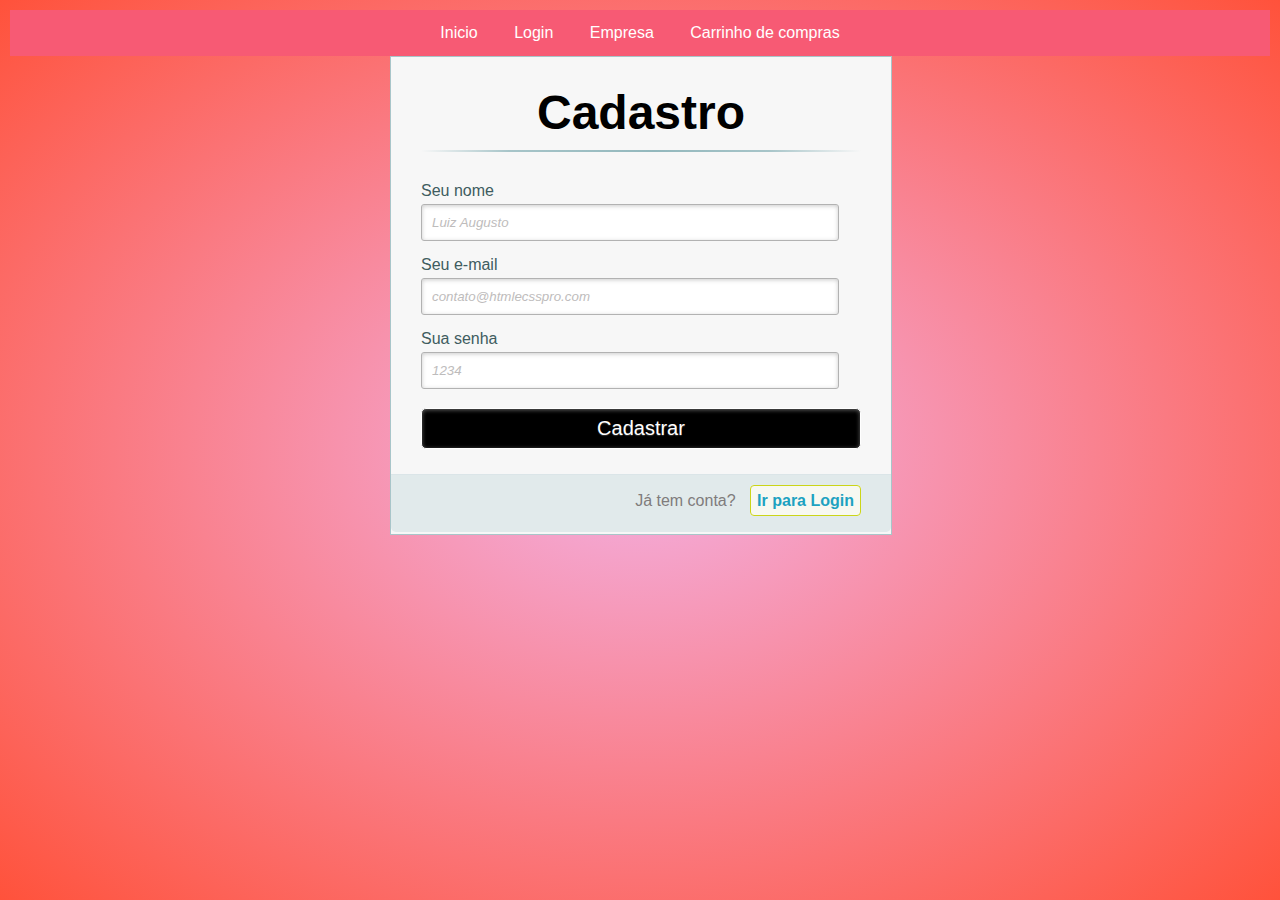
<file: TCA_GG/tca/src/Cadastro.html>
<link rel="stylesheet" href="cadastro.css">
<body>
  <nav>
    <ul id="MenuItens">
        <li><a href="Inicio.html" title="">Inicio</a></li>
        <li><a href="login.html" title="">Login</a></li>
        <li><a href="https://webglobal.com.br/#sobre-nos" title="">Empresa</a></li>
        <li><a href="carrinho.html" title="">Carrinho de compras</a></li>
    </ul>
  </nav>
</body>
<div class="container" >
    <a class="links" id="paracadastro"></a>
    <a class="links" id="paralogin"></a>
    
    <div class="content">      
      <!--FORMULÁRIO DE LOGIN-->
      <div id="login">
        <form method="post" action=""> 
          <h1>Login</h1> 
          <p> 
            <label for="email_login">Seu e-mail</label>
            <input id="email_login" name="email_login" required="required" type="text" placeholder="contato@htmlecsspro.com"/>
          </p>
          
          <p> 
            <label for="senha_login">Sua senha</label>
            <input id="senha_login" name="senha_login" required="required" type="password" placeholder="1234" /> 
          </p>
          
          <p> 
            <input type="checkbox" name="manterlogado" id="manterlogado" value="" /> 
            <label for="manterlogado">Manter-me logado</label>
          </p>
          
          <p> 
            <input type="submit" value="Logar" /> 
          </p>
          
          <p class="link">
            Ainda não tem conta?
            <a href="#paracadastro">Cadastre-se</a>
          </p>
        </form>
      </div>

      <!--FORMULÁRIO DE CADASTRO-->
      <div id="cadastro">
        <form method="post" action=""> 
          <h1>Cadastro</h1> 
          
          <p> 
            <label for="nome_cad">Seu nome</label>
            <input id="nome_cad" name="nome_cad" required="required" type="text" placeholder="Luiz Augusto" />
          </p>
          
          <p> 
            <label for="email_cad">Seu e-mail</label>
            <input id="email_cad" name="email_cad" required="required" type="email" placeholder="contato@htmlecsspro.com"/> 
          </p>
          
          <p> 
            <label for="senha_cad">Sua senha</label>
            <input id="senha_cad" name="senha_cad" required="required" type="password" placeholder="1234"/>
          </p>
          
          <p> 
            <input type="submit" value="Cadastrar"/> 
          </p>
          
          <p class="link">  
            Já tem conta?
            <a href="login.html"> Ir para Login </a>
          </p>
          <script src="cadastro.js"></script>
        </form>
      </div>
    </div>
  </div>
</file>
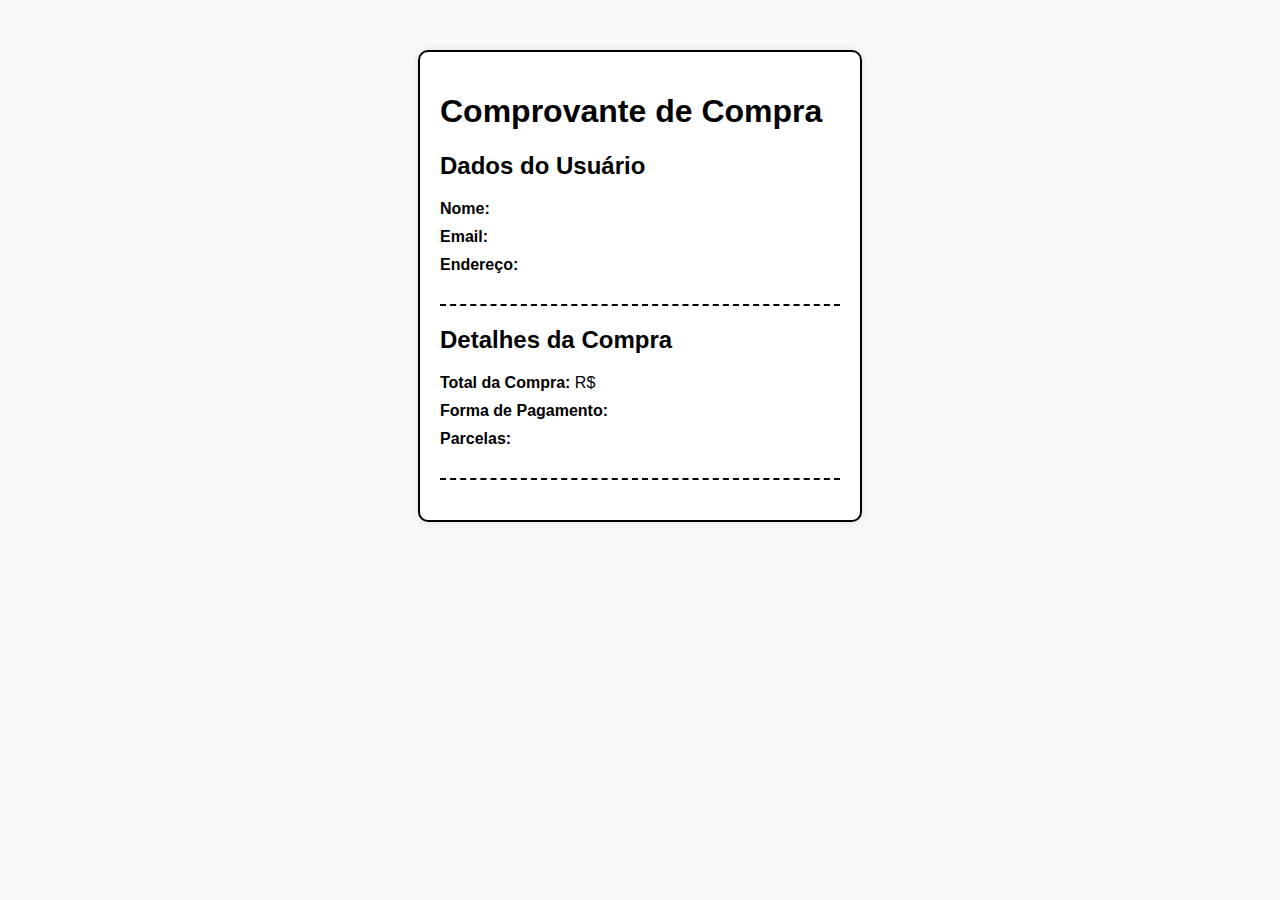
<file: TCA_GG/tca/src/comprovante.html>
<!DOCTYPE html>
<html lang="pt_br">
<head>
    <meta charset="UTF-8">
    <meta name="viewport" content="width=device-width, initial-scale=1.0">
    <title>Comprovante de Compra</title>
    <link rel="stylesheet" href="comprovante.css">
</head>
<body>
    <div class="container">
        <h1>Comprovante de Compra</h1>
        <div class="info-usuario">
            <h2>Dados do Usuário</h2>
            <p><strong>Nome:</strong> <span id="nomeUsuario"></span></p>
            <p><strong>Email:</strong> <span id="emailUsuario"></span></p>
            <p><strong>Endereço:</strong> <span id="enderecoUsuario"></span></p>
        </div>
        <div class="info-compra">
            <h2>Detalhes da Compra</h2>
            <p><strong>Total da Compra:</strong> R$ <span id="totalCompra"></span></p>
            <p><strong>Forma de Pagamento:</strong> <span id="formaPagamento"></span></p>
            <p><strong>Parcelas:</strong> <span id="parcelas"></span></p>
        </div>
    </div>

<script src="comprovante.js"></script>
</body>
</html>
</file>
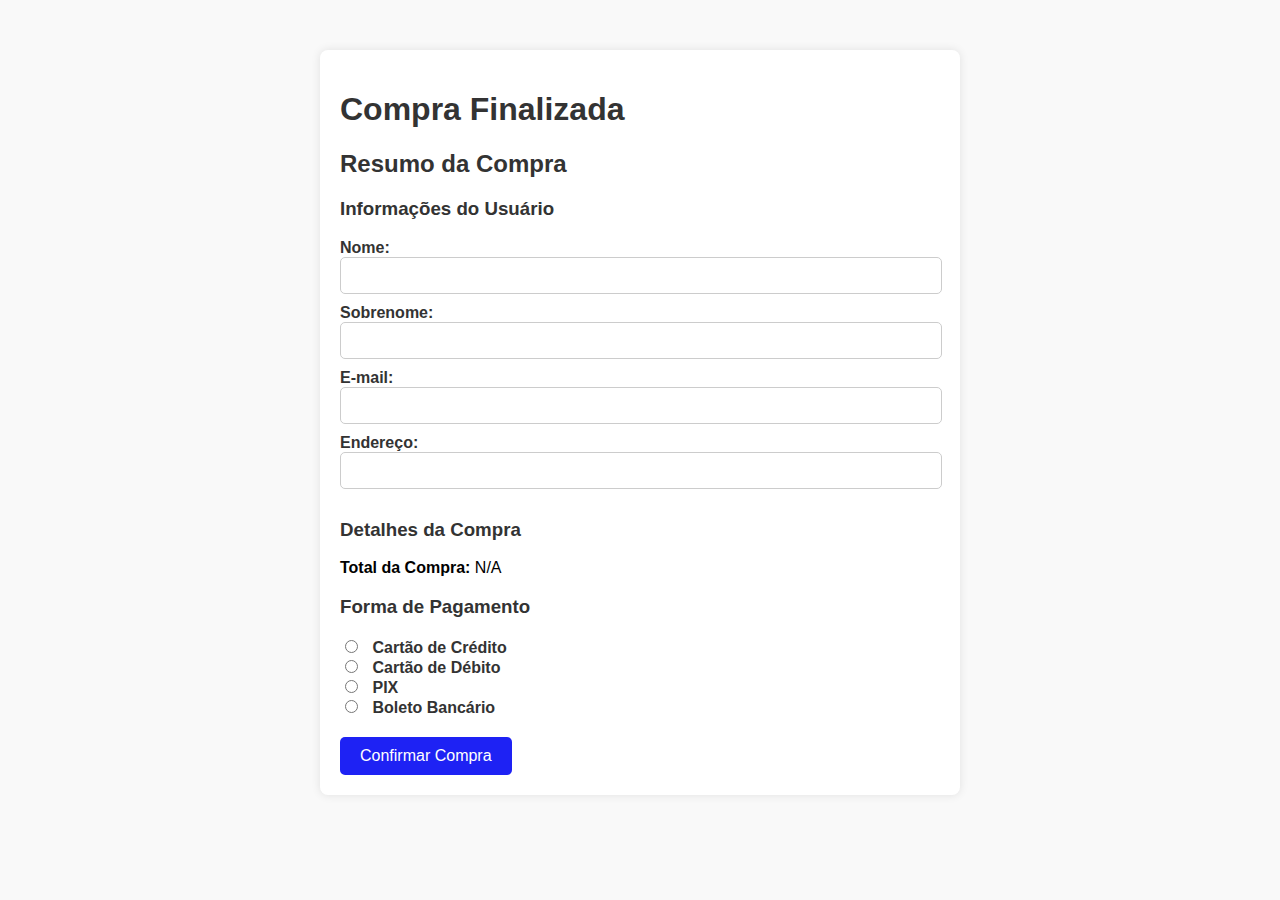
<file: TCA_GG/tca/src/FinalizarCompra.html>
<!DOCTYPE html>
<html lang="pt_br">
<head>
    <meta charset="UTF-8">
    <meta name="viewport" content="width=device-width, initial-scale=1.0">
    <title>Finalização de Compra</title>
    <link rel="stylesheet" href="FinalizarCompra.css">
</head>
<body>
    <div class="container">
        <h1>Compra Finalizada</h1>
        <div class="resumo-compra">
            <h2>Resumo da Compra</h2>
            <div class="info-usuario">
                <h3>Informações do Usuário</h3>
                <label for="nome">Nome:</label><br>
                <input type="text" id="nome"><br>
                <label for="sobrenome">Sobrenome:</label><br>
                <input type="text" id="sobrenome"><br>
                <label for="email">E-mail:</label><br>
                <input type="email" id="email"><br>
                <label for="endereco">Endereço:</label><br>
                <input type="text" id="endereco"><br>
            </div>
            <div class="info-compra">
                <h3>Detalhes da Compra</h3>
                <p><strong>Total da Compra:</strong> <span id="total"></span></p>
                <div id="forma-pagamento">
                    <h3>Forma de Pagamento</h3>
                    <input type="radio" name="pagamento" id="credito" value="credito">
                    <label for="credito">Cartão de Crédito</label><br>
                    <input type="radio" name="pagamento" id="debito" value="debito">
                    <label for="debito">Cartão de Débito</label><br>
                    <input type="radio" name="pagamento" id="pix" value="pix">
                    <label for="pix">PIX</label><br>
                    <input type="radio" name="pagamento" id="boleto" value="boleto">
                    <label for="boleto">Boleto Bancário</label><br>
                </div>
               <!-- No finalizarCompra.html -->
                <div id="parcelas" style="display: none;">
                    <h3>Número de Parcelas</h3>
                    <select id="numParcelas">
                        <option value="1">1x Sem Juros</option>
                        <option value="2">2x Sem Juros</option>
                        <option value="3">3x Sem Juros</option>
                        <option value="4">4x Sem Juros</option>
                        <option value="5">5x Sem Juros</option>
                        <option value="6">6x Sem Juros</option>
                        <option value="7">7x Sem Juros</option>
                        <option value="8">8x Sem Juros</option>
                        <option value="9">9x Sem Juros</option>
                        <option value="10">10x Sem Juros</option>
                        <option value="11">11x Sem Juros</option>
                        <option value="12">12x Sem Juros</option>
                        <!-- Outras opções de parcelamento -->
                    </select>
                </div>

            </div>
        </div>
        <button onclick="confirmarCompra()">Confirmar Compra</button>
        
    </div>

   <script src="FinalizarCompra.js"></script>
 
</body>
</html>
</file>
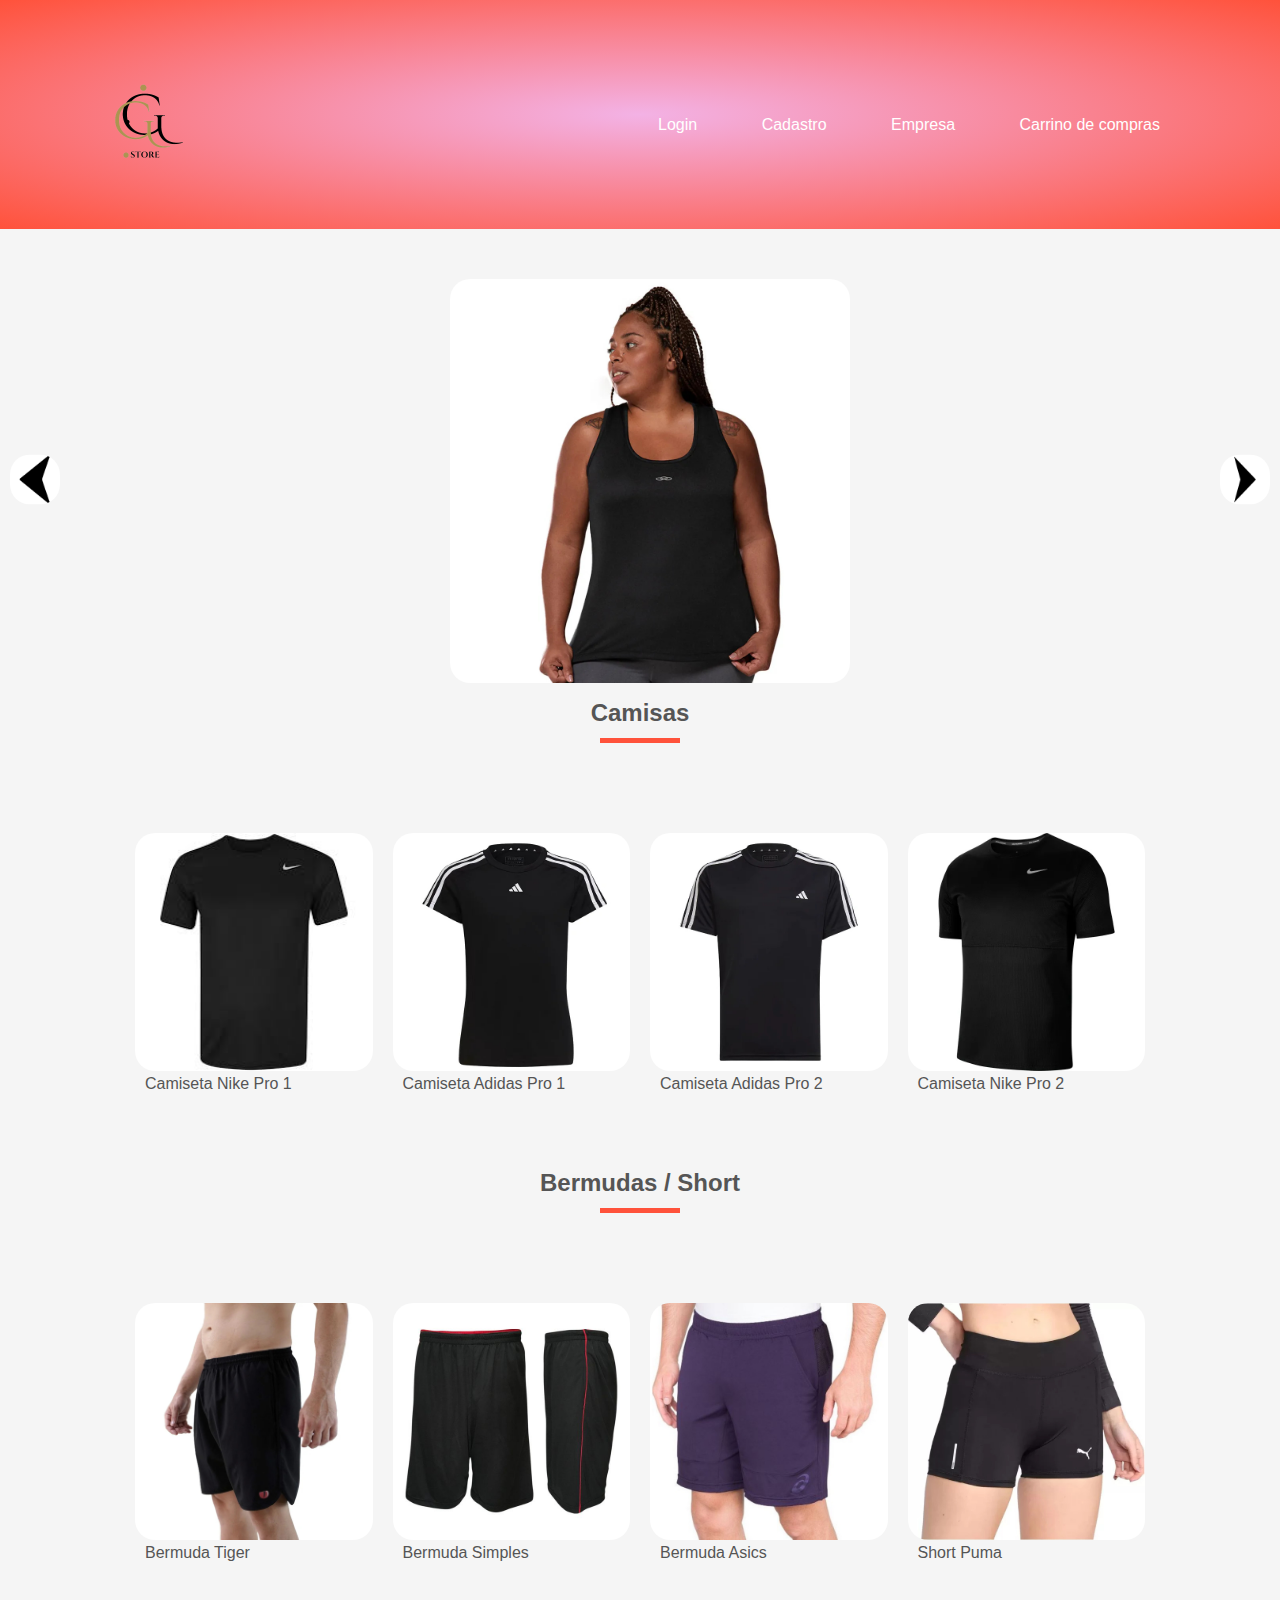
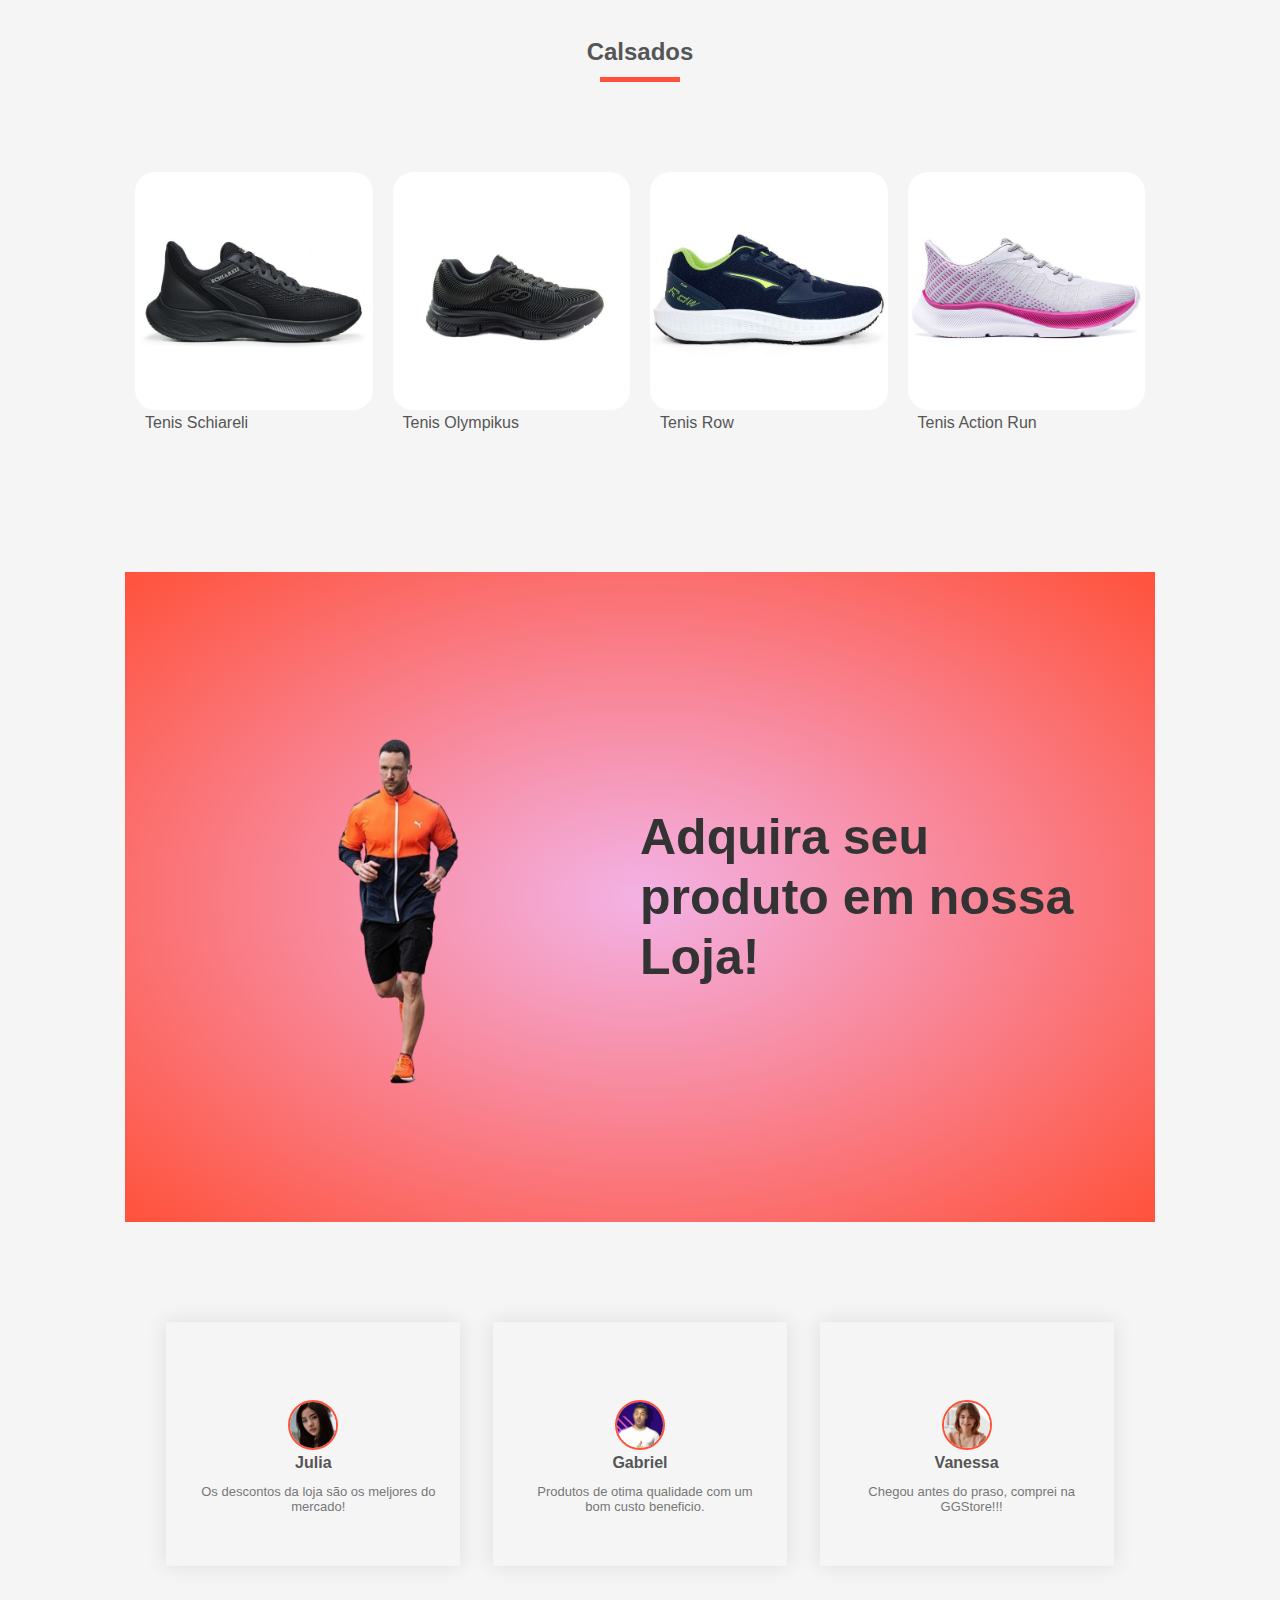
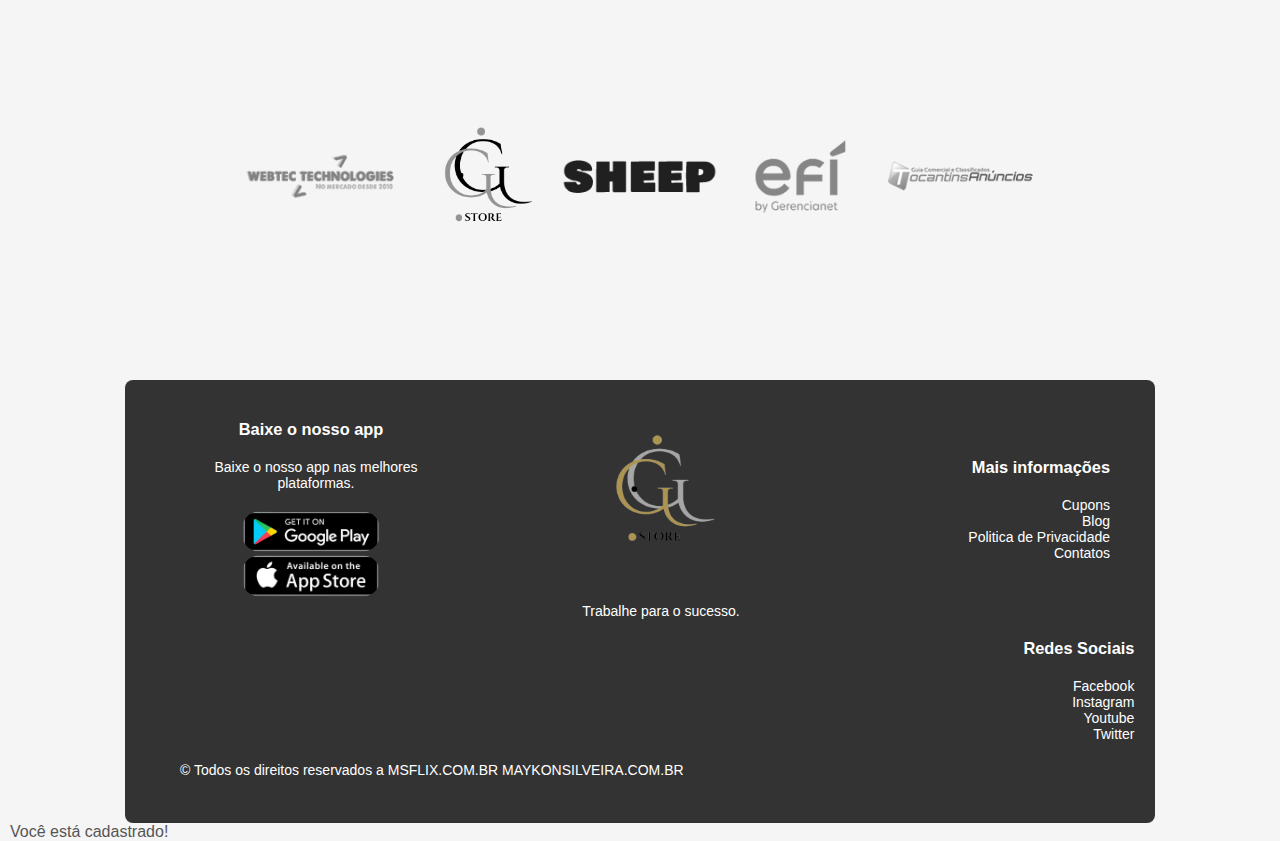
<file: TCA_GG/tca/src/inicio.html>
<!DOCTYPE html>
<html lang="pt_br">
<head>
    <meta charset="UTF-8">
    <meta name="viewport" content="width=device-width, initial-scale=1.0">
    <title>GGSTORE</title>
    <link rel="stylesheet" href="https://cdn.jsdelivr.net/npm/bootstrap-icons@1.11.3/font/bootstrap-icons.min.css">
    <link rel="stylesheet" href="carrossel.css">
    <link rel="stylesheet" href="inicio.css">
    <link rel="stylesheet" href="carrinho.css"> <!-- Assumindo que o arquivo de estilo do carrinho seja carrinho.css -->
</head>
<body>
    <!--Inicio cod-->

    <div class="banner">
        <!--Inicio cont-->

        <div class="container">

            <!--Inicio nav-->

            <div class="navbar">

                <div class="logo">
                    <img src="img/logo.png" alt="LOJAVIRTUAL"width="125px">
                </div>

                    <!--Inicio men nav-->
                    
                    <nav>
                        <ul id="MenuItens">
                          

                            <li><a href="login.html" title="">Login</a></li>

                            <li><a href="cadastro.html" title="">Cadastro</a></li>
                           
                            <li><a href="https://webglobal.com.br/#sobre-nos" title="">Empresa</a></li>

                            <li><a href="carrinho.html" title="">Carrino de compras</a></li>
                         
                           
                        </ul>                        
                    </nav>
                    <div class="carinho-compras">
                        

                        </a>
                    </div>                    
                    <img src="img/menu.png" alt="" class="menu-celular" onclick="menucelular()">

            </div>

            <!--fim nav-->
            
          

        </div>

        <!--fim cont-->

    </div>

    <!--fim cod-->
    <div class="carousel">
        <div class="carousel-content">
            
          <div class="carousel-item"><img class="categoria1" src="img/categoria-1.jpg" alt="produto-1"></div>
          <div class="carousel-item"><img class="categoria2" src="img/categoria-2.jpg" alt="produto-2"></div>
          <div class="carousel-item"><img class="categoria3" src="img/categoria-3.jpg" alt="produto-3"></div>
          
          <!-- Add more items as needed -->
        </div class="carousel-button">
        
        <div>
        <button class="carousel-button" onclick="moveCarousel(-1)"><img class="botaoesquerdo" src="img/setaesquerda.jpg" alt=""></ion-icon></button>
        <button class="carousel-button next" onclick="moveCarousel(1)"><img class="botaoesquerdo" src="img/setadireita.jpg" alt=""></button>
        </div>
      </div>
      
      <script src="carrossel.js">
       
      </script>

            <!--inicio prod-dest-->
            <div class="corpo-categorias">

                <h2 class="titulo">Camisas
                </h2>
                <!--inicio linha-prod-->

                <div class="linha">

                   

                    <!--inicio item-prod-->
                    <div class="col-4">
                        <img src="img/produto-1.jpg" alt="">
                        <h4>Camiseta Nike Pro 1</h4>
                        <div class="classificacao">
                            <ion-icon name="star"></ion-icon>
                            <ion-icon name="star"></ion-icon>
                            <ion-icon name="star"></ion-icon>
                            <ion-icon name="star"></ion-icon>
                            <ion-icon name="star"></ion-icon>
                            
                        </div>
                    </div>
                     <!--fim item-prod-->
                      
                     <!--inicio item-prod-->
                    <div class="col-4">
                        <img src="img/produto-2.jpg" alt="">
                        <h4>Camiseta Adidas Pro 1</h4>
                        <div class="classificacao">
                            <ion-icon name="star"></ion-icon>
                            <ion-icon name="star"></ion-icon>
                            <ion-icon name="star"></ion-icon>
                            <ion-icon name="star"></ion-icon>
                            <ion-icon name="star"></ion-icon>
                            
                        </div>

                    
                    </div>
                     <!--fim item-prod--> 
                     
                     <!--inicio item-prod-->
                    <div class="col-4">
                        <img src="img/produto-3.jpg" alt="">
                        <h4>Camiseta Adidas Pro 2</h4>
                        <div class="classificacao">
                            <ion-icon name="star"></ion-icon>
                            <ion-icon name="star"></ion-icon>
                            <ion-icon name="star"></ion-icon>
                            <ion-icon name="star"></ion-icon>
                            <ion-icon name="star"></ion-icon>
                            
                        </div>

                      
                    </div>
                     <!--fim item-prod--> 
                     
                     <!--inicio item-prod-->
                    <div class="col-4">
                        <img src="img/produto-4.jpg" alt="">
                        <h4>Camiseta Nike Pro 2</h4>
                        <div class="classificacao">
                            <ion-icon name="star"></ion-icon>
                            <ion-icon name="star"></ion-icon>
                            <ion-icon name="star"></ion-icon>
                            <ion-icon name="star"></ion-icon>
                            <ion-icon name="star"></ion-icon>
                            
                        </div>

                       
                    </div>
                     <!--fim item-prod-->


                </div>
            <!--fim linha-prod-->
            <h2 class="titulo">Bermudas / Short</h2>   <!--inicio linha-prod-->

            <div class="linha">

                <!--inicio item-prod-->
                <div class="col-4">
                    <img src="img/produto-5.jpg" alt="">
                    <h4>Bermuda Tiger</h4>
                    <div class="classificacao">
                        <ion-icon name="star"></ion-icon>
                        <ion-icon name="star"></ion-icon>
                        <ion-icon name="star"></ion-icon>
                        <ion-icon name="star"></ion-icon>
                        <ion-icon name="star"></ion-icon>
                        
                    </div>

                   
                </div>
                 <!--fim item-prod-->
                <!--inicio item-prod-->
                <div class="col-4">
                    <img src="img/produto-6.jpg" alt="">
                    <h4>Bermuda Simples</h4>
                    <div class="classificacao">
                        <ion-icon name="star"></ion-icon>
                        <ion-icon name="star"></ion-icon>
                        <ion-icon name="star"></ion-icon>
                        <ion-icon name="star"></ion-icon>
                        <ion-icon name="star"></ion-icon>
                        
                    </div>

                    
                </div>
                 <!--fim item-prod-->
                 
                 <!--inicio item-prod-->
                <div class="col-4">
                    <img src="img/produto-7.jpg" alt="">
                    <h4>Bermuda Asics</h4>
                    <div class="classificacao">
                        <ion-icon name="star"></ion-icon>
                        <ion-icon name="star"></ion-icon>
                        <ion-icon name="star"></ion-icon>
                        <ion-icon name="star"></ion-icon>
                        <ion-icon name="star"></ion-icon>
                        
                    </div>

                    
                </div>
                 <!--fim item-prod--> 
                 
                 <!--inicio item-prod-->
                <div class="col-4">
                    <img src="img/produto-8.jpg" alt="">
                    <h4>Short Puma</h4>
                    <div class="classificacao">
                        <ion-icon name="star"></ion-icon>
                        <ion-icon name="star"></ion-icon>
                        <ion-icon name="star"></ion-icon>
                        <ion-icon name="star"></ion-icon>
                        <ion-icon name="star"></ion-icon>
                        
                    </div>

                </div>
                
                 <!--fim item-prod--> 
                 <h2 class="titulo">Calsados</h2>  

                 <div class="linha">
                  
                 <!--inicio item-prod-->
                <div class="col-4">
                    <img src="img/produto-9.jpg" alt="">
                    <h4>Tenis Schiareli</h4>
                    <div class="classificacao">
                        <ion-icon name="star"></ion-icon>
                        <ion-icon name="star"></ion-icon>
                        <ion-icon name="star"></ion-icon>
                        <ion-icon name="star"></ion-icon>
                        <ion-icon name="star"></ion-icon>
                        
                    </div>

                </div>
                 <!--fim item-prod-->
                  
                 <!--inicio item-prod-->
                <div class="col-4">
                    <img src="img/produto-10.jpg" alt="">
                    <h4>Tenis Olympikus</h4>
                    <div class="classificacao">
                        <ion-icon name="star"></ion-icon>
                        <ion-icon name="star"></ion-icon>
                        <ion-icon name="star"></ion-icon>
                        <ion-icon name="star"></ion-icon>
                        <ion-icon name="star"></ion-icon>
                        
                    </div>

                   
                </div>
                 <!--fim item-prod-->
                  
                 <!--inicio item-prod-->
                <div class="col-4">
                    <img src="img/produto-11.jpg" alt="">
                    <h4>Tenis Row</h4>
                    <div class="classificacao">
                        <ion-icon name="star"></ion-icon>
                        <ion-icon name="star"></ion-icon>
                        <ion-icon name="star"></ion-icon>
                        <ion-icon name="star"></ion-icon>
                        <ion-icon name="star"></ion-icon>
                        
                    </div>

                   
                </div>
                 <!--fim item-prod-->
                  
                 <!--inicio item-prod-->
                <div class="col-4">
                    <img src="img/produto-12.jpg" alt="">
                    <h4>Tenis Action Run</h4>
                    <div class="classificacao">
                        <ion-icon name="star"></ion-icon>
                        <ion-icon name="star"></ion-icon>
                        <ion-icon name="star"></ion-icon>
                        <ion-icon name="star"></ion-icon>
                        <ion-icon name="star"></ion-icon>
                        
                    </div>

                    
                </div>
                 <!--fim item-prod-->


            </div>
        <!--fim linha-prod-->

            </div>
            
            <!--fim prod-dest-->

                <!--inicio oferts-->
                    <div class="ofertas">
                        <div class="corpo-categorias">
                            <div class="linha">
                                <div class="col-2">
                                    <img src="img/banner-2.png" alt="" class="ofertas-img">
                                    </div>
                                        <div class="col-2">
                                    
                                            <h1>Adquira seu produto em nossa Loja!</h1>
                                            
                                            
                                    </div>
                            </div>
                        </div>
                    </div> 
                    <!--fim oferts-->
                        <!--inicio dep-->
                        <div class="depoimentos">
                            <div class="corpo-categorias">
                                <div class="linha">
                                    <!--inicio iten dep-->
                                        <div class="col-3">
                                            <ion-icon name="ribbon" class="depoimento-icone"></ion-icon>
                                            
                                            <div class="classificacao">
                                                <ion-icon name="star"></ion-icon>
                                                <ion-icon name="star"></ion-icon>
                                                <ion-icon name="star"></ion-icon>
                                                <ion-icon name="star"></ion-icon>
                                                <ion-icon name="star"></ion-icon><br>
                                            <img src="img/cliente-1.png" alt="">
                                            <h3>Julia</h3>
                                            <p>Os descontos da loja são os meljores do mercado!</p>
                                        </div>

                                    <!--inicio iten dep-->
                                    
                                </div>
                                 <!--inicio iten dep-->
                                 <div class="col-3">
                                    <ion-icon name="ribbon" class="depoimento-icone"></ion-icon>
                                    
                                    <div class="classificacao">
                                        <ion-icon name="star"></ion-icon>
                                        <ion-icon name="star"></ion-icon>
                                        <ion-icon name="star"></ion-icon>
                                        <ion-icon name="star"></ion-icon>
                                        <ion-icon name="star"></ion-icon><br>
                                    <img src="img/cliente-2.png" alt="">
                                    <h3>Gabriel</h3>
                                    <p>Produtos de otima qualidade com um bom custo beneficio.</p>
                                </div>

                            <!--inicio iten dep-->
                            </div>
                             <!--inicio iten dep-->
                             <div class="col-3">
                                <ion-icon name="ribbon" class="depoimento-icone"></ion-icon>
                               
                                <div class="classificacao">
                                    <ion-icon name="star"></ion-icon>
                                    <ion-icon name="star"></ion-icon>
                                    <ion-icon name="star"></ion-icon>
                                    <ion-icon name="star"></ion-icon>
                                    <ion-icon name="star"></ion-icon>
                                    <br>
                                    <img src="img/cliente-3.png" alt="">
                                    <h3>Vanessa</h3>
                                     <p>Chegou antes do praso, comprei na GGStore!!!</p>
                                </div>

                                <!--inicio iten dep-->
                                </div>

                                <!--fim dep-->
                            </div>
                        </div>
                    </div>
                    <!--inicio marcas-->
                    <div class="marcas">
                        <div class="corpo-categorias">
                            <div class="linha">
                                <div class="col-5">
                                    <img src="img/marca-1.png" alt="">
                                </div>
                                <div class="col-5">
                                    <img src="img/logo.png" alt="">
                                </div>
                                <div class="col-5">
                                    <img src="img/marca-3.png" alt="">
                                </div>
                                <div class="col-5">
                                    <img src="img/marca-4.png" alt="">
                                </div>
                                <div class="col-5">
                                    <img src="img/marca-5.png" alt="">
                                </div>
                            </div>
                        </div>
                    </div>
                    <!--fim marcas-->
                    <!--inicio rodape-->
                    <footer class="rodape">
                        <div class="container-rodape">
                            <div class="linha">
                                <div class="rodape-col-1">
                                    <h3>Baixe o nosso app</h3>
                                    <p>Baixe o nosso app nas melhores plataformas.</p>
                                    <div class="app-logo">
                                        <img src="img/google.png" alt="">
                                        <img src="img/apple.png" alt="">
                                    </div>
                                </div>
                                <div class="rodape-col-2">
                                    <img src="img/logo-2.png" alt="">
                                    <p>Trabalhe para o sucesso.</p>
                                </div>
                                <div class="rodape-col-3">
                                    <h3>Mais informações</h3>
                                    <ul>
                                        <li>Cupons</li>
                                        <li>Blog</li>
                                        <li>Politica de Privacidade</li>
                                        <li>Contatos</li>
                                    </ul>
                                </div>
                                <div class="rodape-col-4">
                                    <h3>Redes Sociais</h3>
                                    <ul>
                                        <li>Facebook</li>
                                        <li>Instagram</li>
                                        <li>Youtube</li>
                                        <li>Twitter</li>
                                    </ul>
                                </div>
                            </div>
                            <hr>
                            <p class="direitos">
                                &#169; Todos os direitos reservados a MSFLIX.COM.BR MAYKONSILVEIRA.COM.BR
                            </p>
                        </div>
                    </footer>
                    <!--fim rodape-->
                    
                </div>
            </div>
        </div>
    </div>

    <!-- Add a section to show that the user is logged in -->
    <div class="user-status">
        <p>Você está cadastrado!</p>
    </div>

</body>
</html>

<script src="inicio.js"></script>
</file>
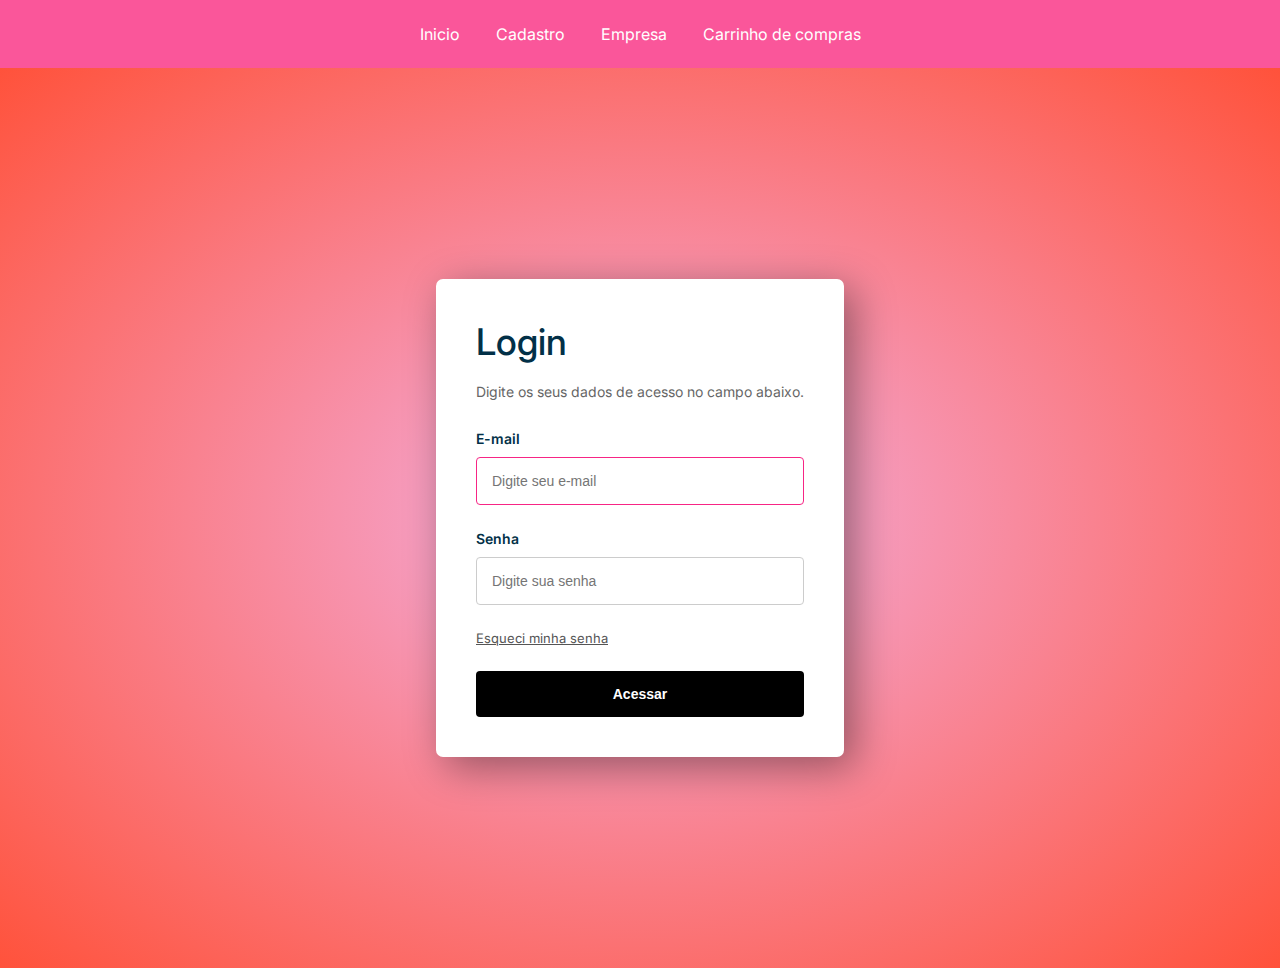
<file: TCA_GG/tca/src/login.html>
<!DOCTYPE html>
<html lang="pt-BR">
<head>
    <meta charset="UTF-8">
    <meta http-equiv="X-UA-Compatible" content="IE=edge">
    <meta name="viewport" content="width=device-width, initial-scale=1.0">
    <title>Login</title>
    <link rel="stylesheet" href="login.css">
</head>
<body>
    <nav>
        <ul id="MenuItens">
            <li><a href="Inicio.html" title="">Inicio</a></li>
        
            <li><a href="cadastro.html" title="">Cadastro</a></li>
            <li><a href="https://webglobal.com.br/#sobre-nos" title="">Empresa</a></li>
            <li><a href="carrinho.html" title="">Carrinho de compras</a></li>
        </ul>
    </nav>
    <div class="page">
        <form method="POST" class="formLogin">
            <h1>Login</h1>
            <p>Digite os seus dados de acesso no campo abaixo.</p>
            <label for="email">E-mail</label>
            <input type="email" placeholder="Digite seu e-mail" autofocus="true" />
            <label for="password">Senha</label>
            <input type="password" placeholder="Digite sua senha" />
            <a href="recupererSenha.html">Esqueci minha senha</a>
            <input type="submit" value="Acessar" class="btn" />
        </form>
    </div>
    <script src="login.js"></script>
</body>
</html>
</file>
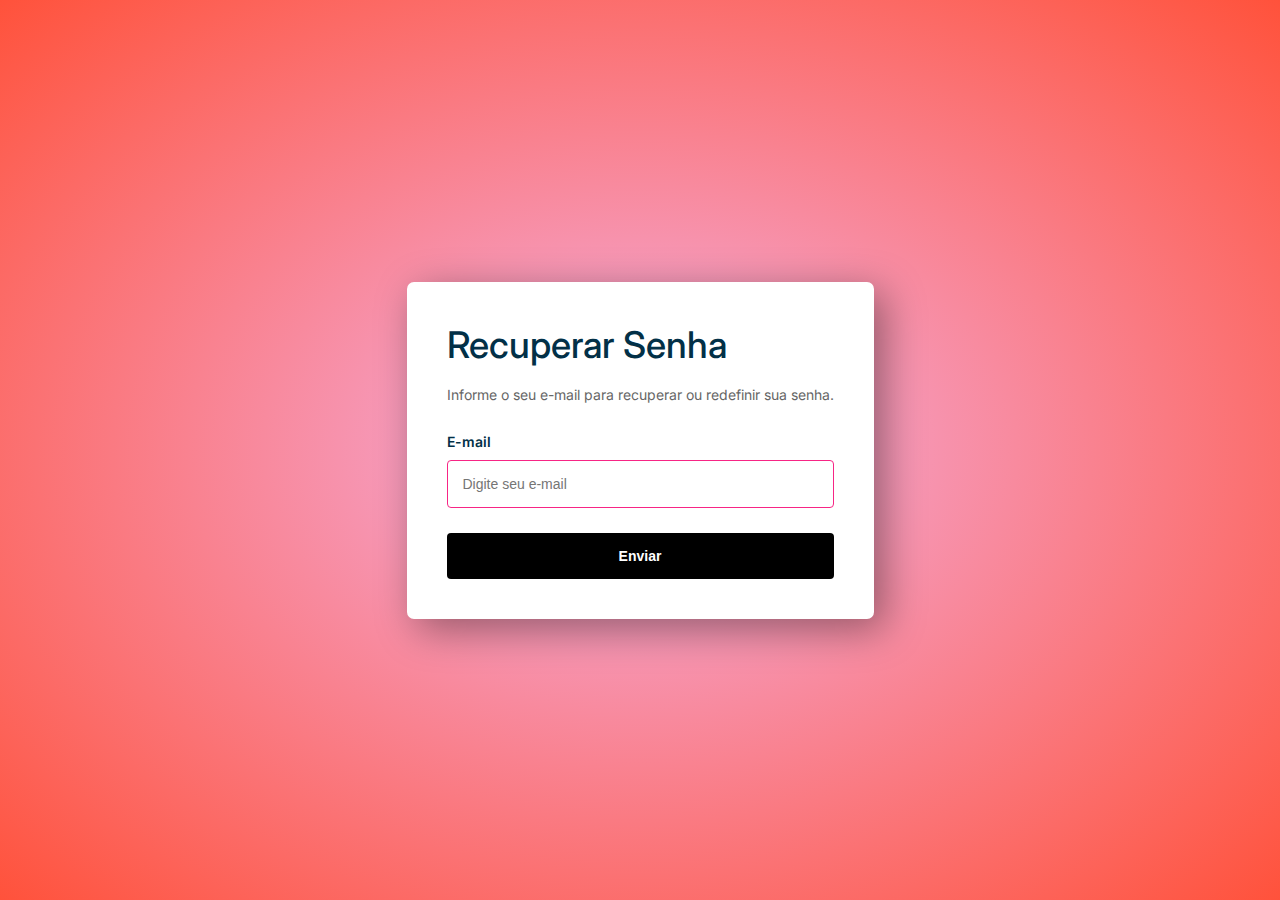
<file: TCA_GG/tca/src/recupererSenha.html>
<!DOCTYPE html>
<html lang="pt-BR">
<head>
    <meta charset="UTF-8">
    <meta http-equiv="X-UA-Compatible" content="IE=edge">
    <meta name="viewport" content="width=device-width, initial-scale=1.0">
    <title>Recuperar Senha</title>
    <link rel="stylesheet" href="recuperarSenha.css">
    <link rel="stylesheet" href="recuperarSenha.css">
    <!-- Adicione o script do EmailJS -->
    <script src="https://cdn.emailjs.com/dist/email.min.js"></script>
    <script>
        // Inicialize o EmailJS com sua chave de serviço
        emailjs.init("YOUR_USER_ID");
    </script>
</head>
<body>
    <div class="page">
        <form method="POST" class="formRecuperarSenha">
            <h1>Recuperar Senha</h1>
            <p>Informe o seu e-mail para recuperar ou redefinir sua senha.</p>
            <label for="email">E-mail</label>
            <input type="email" id="email" placeholder="Digite seu e-mail" autofocus="true" required />
            <input type="submit" value="Enviar" class="btn" />
        </form>
    </div>
    <script src="recuperarSenha.js"></script>
</body>
</html>
</file>
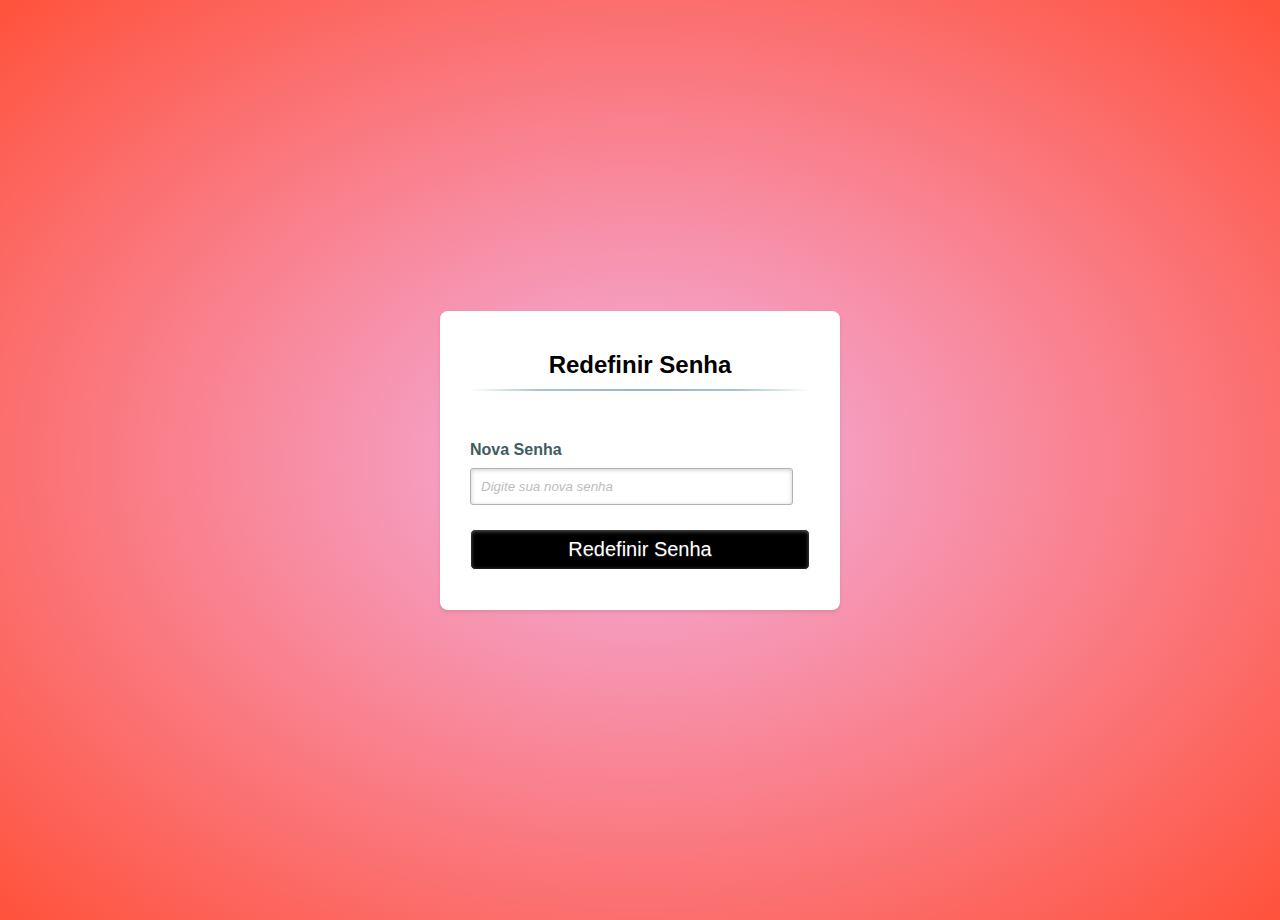
<file: TCA_GG/tca/src/redefinirSenha.html>
<!DOCTYPE html>
<html lang="pt-BR">
<head>
    <meta charset="UTF-8">
    <meta name="viewport" content="width=device-width, initial-scale=1.0">
    <title style="font-size: 24px;">Redefinir Senha</title>
    <link rel="stylesheet" href="redefinirSenha.css">
    <style>
        /* CSS reset */
        *, *:before, *:after { 
            margin:0;
            padding:0;
            font-family: Arial,sans-serif;
        }
        
        :root {
            --cor-padrao: #ff523b;
            --cor-padrao-hover: #f3b2e5;
            --cor-fonte: #fff;
            --cor-fonte-p: #555;
            --cor-btn: #563434;
            --cor-btn-hover: #15ff00;
            --cor-btn-fonte: #000;
            --cor-fonte-corpo: #555;
            --cor-fonte-corpo-leve: #777;
        }
        
        body {
            margin: 10px;
            background: radial-gradient(var(--cor-padrao-hover), var(--cor-padrao));
        }
        
        a {
            text-decoration: none;
        }
        
        /* esconde as ancoras da tela */
        a.links {
            display: none;
        }
        
        /* content que contem os formulários */
        .content {
            width: 500px;
            margin: 0px auto;
            position: relative; 
        }
        
        /* formatando o cabeçalho dos formulários */
        h1 {
            font-size: 24px;
            color: #000000;
            padding: 10px 0;
            font-family: Arial,sans-serif;
            font-weight: bold;
            text-align: center;
            padding-bottom: 30px;
        }
        
        h1:after {
            content: ' ';
            display: block;
            width: 100%;
            height: 2px;
            margin-top: 10px;
            background: -webkit-linear-gradient(left, rgba(147,184,189,0) 0%,rgba(147,184,189,0.8) 20%,rgba(147,184,189,1) 53%,rgba(147,184,189,0.8) 79%,rgba(147,184,189,0) 100%); 
            background: linear-gradient(left, rgba(147,184,189,0) 0%,rgba(147,184,189,0.8) 20%,rgba(147,184,189,1) 53%,rgba(147,184,189,0.8) 79%,rgba(147,184,189,0) 100%); 
        }
        
        p {
            margin-bottom: 15px;
        }
        
        p:first-child {
            margin: 0px;
        }
        
        label {
            color: #405c60;
            position: relative;
        }
        
        /* advanced input styling */
        /* placeholder */
        ::-webkit-input-placeholder  {
            color: #bebcbc; 
            font-style: italic;
        }
        
        input:-moz-placeholder,
        textarea:-moz-placeholder{
            color: #bebcbc;
            font-style: italic;
        } 
        
        input {
            outline: none;
        }
        
        input:not([type="checkbox"]) {
            width: 95%;
            margin-top: 4px;
            padding: 10px;  
            border: 1px solid #b2b2b2;
            -webkit-border-radius: 3px;
            border-radius: 3px;
            -webkit-box-shadow: 0px 1px 4px 0px rgba(168, 168, 168, 0.6) inset;
            box-shadow: 0px 1px 4px 0px rgba(168, 168, 168, 0.6) inset;
            -webkit-transition: all 0.2s linear;
            transition: all 0.2s linear;
        }
        
        /* estilo do botão submit */
        input[type="submit"] {
            width: 100%!important;
            cursor: pointer;  
            background: #000000;
            padding: 8px 5px;
            color: #fff;
            font-size: 20px;  
            border: 1px solid #fff; 
            margin-bottom: 10px;  
            text-shadow: 0 1px 1px #333;
            -webkit-border-radius: 5px;
            border-radius: 5px;
            transition: all 0.2s linear;
        }
        
        input[type="submit"]:hover {
            background: #ff0676;
        }
        
        /* marcando os links para mudar de um formulário para outro */
        .link {
            position: absolute;
            background: #e1eaeb;
            color: #7f7c7c;
            left: 0px;
            height: 20px;
            width: 440px;
            padding: 17px 30px 20px 30px;
            font-size: 16px;
            text-align: right;
            border-top: 1px solid #dbe5e8;
            -webkit-border-radius: 0 0  5px 5px;
            border-radius: 0 0  5px 5px;
        }
        
        .link a {
            font-weight: bold;
            background: #f7f8f1;
            padding: 6px;
            color: rgb(29, 162, 193);
            margin-left: 10px;
            border: 1px solid #cbd518;
            -webkit-border-radius: 4px;
            border-radius: 4px;  
            -webkit-transition: all 0.4s linear;
            transition: all 0.4s  linear;
        }
        
        .link a:hover {
            color: #39bfd7;
            background: #f7f7f7;
            border: 1px solid #4ab3c6;
        }
        
        /* estilos para para ambos os formulários */
        #cadastro, #login {
            position: absolute;
            top: 0px;
            width: 88%; 
            padding: 18px 6% 60px 6%;
            margin: 0 0 35px 0;
            background: rgb(247, 247, 247);
            border: 1px solid rgba(147, 184, 189, 0.8);
        }
    </style>
</head>
<body>
    <form id="formRedefinirSenha">
        <h1>Redefinir Senha</h1>
        <label for="novaSenha">Nova Senha</label>
        <input type="password" id="novaSenha" placeholder="Digite sua nova senha" required />
        <input type="submit" value="Redefinir Senha" />
    </form>

   <script src="redefinirSenha.js"></script>
</body>
</html>
</file>
<file: TCA_GG/tca/src/comprovante.css>
body {
    font-family: Arial, sans-serif;
    margin: 0;
    padding: 0;
    background-color: #f9f9f9;
}

.container {
    max-width: 400px;
    margin: 50px auto;
    padding: 20px;
    background-color: #ffffff;
    border: 2px solid #000000;
    border-radius: 10px;
    box-shadow: 0 0 10px rgba(0, 0, 0, 0.1);
}

h1, h2 {
    color: #000000;
}

.info-usuario, .info-compra {
    margin-bottom: 20px;
    padding-bottom: 20px;
    border-bottom: 2px dashed #000000;
}

p {
    margin: 10px 0;
}

strong {
    font-weight: bold;
    color: #000000;
}

#nomeUsuario, #emailUsuario, #enderecoUsuario,
#totalCompra, #formaPagamento, #parcelas {
    color: #007bff;
}

@media screen and (max-width: 600px) {
    .container {
        margin: 20px;
        padding: 10px;
    }
}
</file>
<file: TCA_GG/tca/src/FinalizarCompra.css>
body {
    font-family: Arial, sans-serif;
    margin: 0;
    padding: 0;
    background-color: #f9f9f9;
}

.container {
    max-width: 600px;
    margin: 50px auto;
    padding: 20px;
    background-color: #fff;
    border-radius: 8px;
    box-shadow: 0 0 10px rgba(0, 0, 0, 0.1);
}

h1, h2, h3 {
    color: #333;
}

.info-usuario{
    margin-right: 20px;
}

.info-usuario, .info-compra {
    margin-bottom: 20px;
}

label {
    font-weight: bold;
    color: #333;
}

input[type="text"],
input[type="email"],
select {
    width: 100%;
    padding: 10px;
    margin-bottom: 10px;
    border: 1px solid #ccc;
    border-radius: 5px;
}

input[type="radio"] {
    margin-right: 10px;
}

button {
    padding: 10px 20px;
    background-color: #1e22f4;
    color: #fff;
    border: none;
    border-radius: 5px;
    cursor: pointer;
    font-size: 16px;
}

button:hover {
    background-color: #5b3eff;
}

#parcelas {
    display: none;
}

@media screen and (max-width: 600px) {
    .container {
        margin: 20px;
        padding: 10px;
    }
}
</file>
<file: TCA_GG/tca/src/carrossel.css>
.carousel {
  width: 100%;
  overflow: hidden;
  position: relative;
  margin: auto;
}



.botaoesquerdo{
  height: 50px;
}
.carousel-content {
  display: flex;
  transition: transform 0.5s ease;
}

.carousel-item{
  margin:0;
  padding-left: 100px;
  padding-right: 100px;
}

.categoria1{
  margin-left: 350px;
  height: 100%;
  width: 400px;
}

.categoria2{
  margin-left: 350px;
  height: 100%;
  width: 400px;
}

.categoria3{
  margin-left: 350px;
  height: 100%;
  width: 400px;
}



.carousel-button {
  position: absolute;
  top: 50%;
  transform: translateY(-50%);
  cursor: pointer;
  background: rgba(255, 255, 255, 0);
  color: white;
  padding: 10px;
  border: none;
  z-index: 1;
}

.prev {
  left: 0;
}

.next {
  right: 0;
}
</file>
<file: TCA_GG/tca/src/inicio.css>
@import url('https://fonts.googleapis.com/css2?family=Poppins:ital,wght@0,100;0,200;0,300;0,400;0,500;0,600;0,700;0,800;0,900;1,100;1,200;1,300;1,400;1,500;1,600;1,700;1,800;1,900&display=swap');
*{
    margin: 0;
    padding: 0;
    box-sizing: border-box;
}

:root{
    --cor-padrao:#ff523b;
    --cor-padrao-hover:#f3b2e5;
    --cor-fonte:#fff;
    --cor-fonte-p:#555;
    --cor-btn:#563434;
    --cor-btn-hover:#15ff00;
    --cor-btn-fonte:#000;
    --cor-fonte-corpo:#555;
    --cor-fonte-corpo-leve:#777;
}

.carinho-compras{
    color: white;
}

.link-carrinho{
    color: white;
}

body{
    font-family:'Poppins', sans-serif;
}

.banner{
    background: radial-gradient(var(--cor-padrao-hover), var(--cor-padrao));
}

.banner .linha{
    margin-top: 70px;
}

.container{
    max-width: 1300px;
    margin: auto;
    padding-left: 25px;
    padding-right: 25px;
}

.navbar{
    display: flex;
    align-items: center;
    padding: 20px;
}

nav{
    flex: 1;
    text-align: right;
}

nav ul{
    display: inline-block;
    list-style-type: none;
}
nav ul li{
    display: inline-block;
    margin-right: 20px;
}

nav ul li a{
    text-decoration: none;
    color:var(--cor-fonte);
}

.banner p{
    color: var(--cor-fonte);
}

p{
    color: var(--cor-fonte-p);
}

.linha{
    display: flex;
    align-items: center;
    flex-wrap: wrap;
    justify-content: space-around;
}

.col-2{
    flex-basis: 50%;
    min-width: 300px;
}

.col-2 img{
    max-width: 100%;
    padding: 50px;
}

.col-2 h1{
    font-size: 50px;
    line-height: 60px;
    margin: 25px 0;

}

.col-2 p{
    font-weight: 600;
    color:var(--cor-btn-fonte);
}

.btn{
    text-decoration: none;
    color:var(--cor-fonte);
    background: var(--cor-btn);
    padding: 8px 30px;
    margin: 30px 0;
    border-radius: 30px;
    transition: background 0.5s;
}

.btn:hover{
    background: var(--cor-btn-hover);
    color: var(--cor-btn-fonte);
}

.categorias{
    margin: 70px 0;

}

.corpo-categorias{
    
    max-width: 1080px;
    margin: auto;
    padding-left: 25px;
    padding-right: 25px;
}

.col-3{
    flex-basis: 30%;
    min-width: 250px;
    margin-bottom: 30px;
}

.col-3 img{
    width: 100%;
    object-fit: cover;
    object-position: center;
}

.col-4{
    flex-basis: 25%;
    min-width: 200px;
    padding: 10px;
    margin-bottom: 50px;
    transition: transform 0.5s;
    border-radius: 50px;
}

.col-4:hover{
    transform: scale(1.1);
}

.col-4 img{
    width: 100%;
    object-fit: cover;
    object-position: center;
}

.titulo{
    position: relative;
    line-height: 60px;
    margin: 0 auto 80px;
    text-align: center;
    color: var(--cor-fonte-corpo);
}

.titulo::after{
    content: '';
    background-color: var(--cor-padrao);
    width: 80px;
    height: 5px;
    position: absolute;
    bottom: 0;
    left: 50%;
    transform: translateX(-50%);
}

h4{
    color: var(--cor-fonte-corpo);
    font-weight: normal;
}

.col-4 p{
    font-size: 14px;
}

.classificacao ion-icon{
    color: var(--cor-padrao);
}

.ofertas{
    background: radial-gradient(var(--cor-padrao-hover), var(--cor-padrao));
    margin-top: 80px;
    padding: 30px 0;
}
.col-2 .oferta-img{
    padding: 50px;
}

small{
    color: var(--cor-btn-fonte);
}
/*----------depoimentos-----------*/
.depoimentos{
    padding-top: 100px;
}
.depoimentos .col-3{
    text-align: center;
    padding: 40px 20px;
    box-shadow:0 0 20px 0 rgba(0, 0, 0, 0.1);
    cursor: pointer;
    transition: transform 0.5s;
}
.depoimentos .col-3:hover{
    transform: scale(1.1);
}
.depoimentos .col-3 img{
    width: 50px;
    border-radius: 50%;
    margin-top: 20px;
    border: 2px solid var(--cor-padrao);
}


.depoimento-icone{
    font-size: 34px;
color: var(--cor-padrao);
}

.col-3 p{
    font-size: 13px;
    color: var(--cor-fonte-corpo-leve);
    margin: 12px 0;
}

.depoimentos .col-3 h3{
font-size: 16px;
font-weight: 600;
color: var(--cor-fonte-corpo);
}

/*---------marcas------*/

.marcas{
    margin: 100px auto;
}

.col-5{
  width: 160px;
}

 .col-5 img{
    width: 100%;
    cursor: pointer;
    filter: grayscale(100%);
 }

 .col-5 img:hover{
    filter: grayscale(0);
 } 

 /*---------rodapé------*/

 .container-rodape{
    max-width: 1300px;
    margin: auto;
    padding-left: 25px;
    padding-right: 25px;
    display:flex;
    flex-wrap: wrap;
}

 .rodape{
    
    color: var(--cor-fonte);
    padding: 60px 0 20px;
    font-size: 14px;
    background-color: var(--cor-btn-fonte);
 }
 .rodape p{
    color: var(--cor-fonte);
 }
 .rodape h3{
    color: var(--cor-fonte);
    margin-bottom: 20px;
 }

 .rodape-col-1, .rodape-col-2, .rodape-col-3, .rodape-col-4{
    min-width: 250px;
    margin-bottom: 20px;

 }
 .rodape-col-1{
    flex-basis: 30%;
    
 }
 .rodape-col-2{
    flex: 1;
    text-align: center;
    
 }
 .rodape-col-2 img{
    width: 180px;
    margin-bottom: 20px;
   
 }

 .rodape-col-3, .rodape-col-4{
    text-align: right;
    
   

 }

 .rodape-col-4 {
    margin-left: 76%;
    text-align: right;
 }


 ul{
list-style-type: none;
 }
 .app-logo{
    margin-top: 20px;

}

 .app-logo img{
    width: 140px;
 }

 .rodape hr{
    border: none;
    height: 1px;
    background: var(--cor-fonte);
    margin: 20px 0;
 }
 .direitos{
    text-align: center;
 }

 /*menu celular*/
 .menu-celular{
    width: 28px;
    margin-left: 20px;
    display: none;

 }
 .carousel {
    margin-top: 50px;
}
 
/*Parte responsiva*/
 @media only screen and(max-width:800px) {
    nav ul{
        position: absolute;
        top: 70px;
        left: 0;
        background: var(--cor-btn-fonte);
        width: 100%;
        overflow: hidden;
        transition: max-heigth 0.5s;
    }

    nav ul li{
        display: block;
        margin-top: 10px;
        margin-right: 50px;
        margin-bottom: 10px;

    }
    nav ul li a{
    color: var(--cor-fonte);
    }
    .menu-celular{
        display: block;
        cursor: pointer;
    }
 }

 /* Parte responsiva */
@media only screen and (max-width: 800px) {
    nav ul {
        position: absolute;
        top: 70px;
        left: 0;
        background: var(--cor-btn-fonte);
        width: 100%;
        overflow: hidden;
        transition: max-heigth 0.5s; /* Correção: max-height */
    }

    nav ul li {
        display: block;
        margin-top: 10px;
        margin-right: 50px;
        margin-bottom: 10px;
    }

    nav ul li a {
        color: var(--cor-fonte);
    }

    .menu-celular {
        display: block;
        cursor: pointer;
    }
}

@media only screen and (max-width: 600px) {
    .linha {
        text-align: center;
    }

    .col-2,
    .col-3,
    .col-4 {
        flex-basis: 100%;
    }

    .col-2 h1 {
        font-size: 27px;
    }

    .rodape-col-3,
    .rodape-col-4 {
        text-align: center;
    }

    .col-4 p {
        font-size: 14px; /* Ajuste para um tamanho legível */
    }
}
 
img{
    border-radius: 20px;
}
</file>
<file: TCA_GG/tca/src/carrinho.css>
.corpo-carrinho{
    background-color: rgb(255, 255, 255);
}
.bt-carrinho{
    background-color: #e92983;
    border: none;
    color: #fff;
    padding: 15px 32px;
    text-align: center;
    text-decoration: none;
    display: inline-block;
    font-size: 16px;
    margin: 4px 1px;
    cursor: pointer;
    border-radius: 8px;
    transition: background-color 0.5s ease;
}

.bt-carrinho:hover{
    background-color: #af4c4c;
}

.ultimo-bt{
    background-color: #e92983;
    border: none;
    color: #fff;
    padding: 15px 32px;
    text-align: center;
    text-decoration: none;
    display: inline-block;
    font-size: 16px;
    margin: 4px 2px;
    cursor: pointer;
    border-radius: 8px;
    transition: background-color 0.5s ease;

}
.ultimo-bt:hover{
    background-color: #af4c4c;
}

.cabeçalho-carrinho{
    color: #000;
    text-align: center;
}
.lista-carrinho{
    text-align: center;
}
.corpo-carrinho{
    text-decoration: none;
    color:#000;
}

.bt-in{
    flex: 1;
    text-align: right;
    text-decoration: none;
    color:var(--cor-fonte);
    align-items: center;
    padding: 20px;
    flex: 1;
    text-align: right;  
}

.bt-in{
    
    display: inline-block;
    margin-right: 20px;
    text-decoration: none;
    color:#000;
}

.bt-rm{
    background-color: #ff3b30;
    border: none;
    color: #fff;
    padding: 8px 16px;
    text-align: center;
    text-decoration: none;
    display: inline-block;
    font-size: 14px;
    margin-top: 10px;
    cursor: pointer;
    border-radius: 4px;
    transition: background-color 0.3s ease;
}

.bt-rm:hover {
    background-color: #ff5f52;
}


/* Reset de estilos */
* {
    box-sizing: border-box;
    margin: 0;
    padding: 0;
}

body {
    font-family: Arial, sans-serif;
    background-color: #f5f5f5;
    color: #333;
}

.container {
    max-width: 1200px;
    margin: 0 auto;
    padding: 20px;
}

/* Cabeçalho */
.header {
    background-color: #333;
    color: #fff;
    padding: 20px;
    text-align: center;
}

.header h1 {
    margin: 0;
}

.navbar {
    display: flex;
    justify-content: center;
    margin-top: 20px;
}

.navbar a {
    color: #fff;
    text-decoration: none;
    margin: 0 20px;
}

/* Corpo */
.corpo-carrinho {
    display: flex;
    flex-direction: column;
    align-items: center;
}

.carrinho {
    background-color: #382b2b;
    padding: 20px;
    margin-bottom: 20px;
    border-radius: 8px;
    box-shadow: 0 2px 4px rgba(0, 0, 0, 0.1);
}

.cabeçalho-carrinho {
    margin-bottom: 20px;
    font-size: 24px;
}

.corpo-categorias {
    display: flex;
    flex-wrap: wrap;
    justify-content: space-between;
}

.produto {
    background-color: #fff;
    padding: 20px;
    margin-bottom: 20px;
    width: calc(33.333% - 20px);
    border-radius: 8px;
    box-shadow: 0 2px 4px rgba(0, 0, 0, 0.1);
    transition: transform 0.3s ease;
}

.produto:hover {
    transform: translateY(-5px);
}

.produto img {
    max-width: 100%;
    border-radius: 8px;
}

.produto h4 {
    margin-top: 10px;
}

.produto p {
    font-weight: bold;
    margin-bottom: 10px;
}

.bt-carrinho {
    background-color: #000;
    border: none;
    color: #fff;
    padding: 10px 20px;
    text-align: center;
    text-decoration: none;
    display: inline-block;
    font-size: 16px;
    margin-top: 10px;
    cursor: pointer;
    border-radius: 4px;
    transition: background-color 0.3s ease;
}

.bt-carrinho:hover {
    background-color: #333;
}

/* Rodapé */
.rodape {
    background-color: #333;
    color: #fff;
    padding: 20px;
    text-align: center;
    margin-top: 20px;
    border-radius: 8px;
}

.col-4 h4, p{
    padding-left: 10px;
    
}

#carrinho-compras {
    background-color: #f8f8f8;
    padding: 20px;
    border-radius: 8px;
    box-shadow: 0 2px 4px rgba(0, 0, 0, 0.1);
    max-width: 400px;
    margin: 20px auto;
}

#lista-carrinho {
    list-style-type: none;
    padding: 0;
}

#lista-carrinho li {
    display: flex;
    align-items: center;
    justify-content: space-between;
    padding: 10px 0;
    border-bottom: 1px solid #ddd;
}

#lista-carrinho li img {
    width: 50px;
    margin-right: 10px;
}

#lista-carrinho .item-info {
    flex-grow: 1;
    text-align: left;
}

#lista-carrinho .item-info .nome-item {
    font-weight: bold;
}

#lista-carrinho .item-info .quantidade,
#lista-carrinho .item-info .valor-total {
    display: block;
    font-size: 14px;
    color: #666;
}

#lista-carrinho .bt-rm {
    margin-left: 10px;
}
</file>
<file: TCA_GG/tca/src/login.css>
@import url('https://fonts.googleapis.com/css2?family=Inter:wght@100;200;300;400;500;600;700;800;900&display=swap');

body {
    font-family: 'Inter', sans-serif;
    margin: 0;
    padding: 0;
    color: #023047;
}

:root {
    --cor-padrao: #ff523b;
    --cor-padrao-hover: #f3b2e5;
    --cor-fonte: #fff;
    --cor-fonte-p: #555;
    --cor-btn: #563434;
    --cor-btn-hover: #15ff00;
    --cor-btn-fonte: #000;
    --cor-fonte-corpo: #555;
    --cor-fonte-corpo-leve: #777;
}

nav {
    background-color: #fa569a;
    padding: 10px;
}

#MenuItens {
    list-style-type: none;
    margin: 0;
    padding: 0;
    overflow: hidden;
    text-align: center;
}

#MenuItens li {
    display: inline;
}

#MenuItens li a {
    display: inline-block;
    color: white;
    text-align: center;
    padding: 14px 16px;
    text-decoration: none;
    transition: background-color 0.3s;
}

#MenuItens li a:hover {
    background-color: #111;
}

.page {
    display: flex;
    flex-direction: column;
    align-items: center;
    align-content: center;
    justify-content: center;
    width: 100%;
    height: 100vh;
    background: radial-gradient(var(--cor-padrao-hover), var(--cor-padrao));
}

.formLogin {
    display: flex;
    flex-direction: column;
    background-color: #fff;
    border-radius: 7px;
    padding: 40px;
    box-shadow: 10px 10px 40px rgba(0, 0, 0, 0.4);
    gap: 5px;
}

.formLogin h1 {
    padding: 0;
    margin: 0;
    font-weight: 500;
    font-size: 2.3em;
}

.formLogin p {
    display: inline-block;
    font-size: 14px;
    color: #666;
    margin-bottom: 25px;
}

.formLogin input {
    padding: 15px;
    font-size: 14px;
    border: 1px solid #ccc;
    margin-bottom: 20px;
    margin-top: 5px;
    border-radius: 4px;
    transition: all linear 160ms;
    outline: none;
}

.formLogin input:focus {
    border: 1px solid #f72585;
}

.formLogin label {
    font-size: 14px;
    font-weight: 600;
}

.formLogin a {
    display: inline-block;
    margin-bottom: 20px;
    font-size: 13px;
    color: #555;
    transition: all linear 160ms;
}

.formLogin a:hover {
    color: #f72585;
}

.btn {
    background-color: #000000;
    color: #fff;
    font-size: 14px;
    font-weight: 600;
    border: none !important;
    transition: all linear 160ms;
    cursor: pointer;
    margin: 0 !important;
}

.btn:hover {
    transform: scale(1.05);
    background-color: #ff0676;
}
</file>
<file: TCA_GG/tca/src/recuperarSenha.css>
@import url('https://fonts.googleapis.com/css2?family=Inter:wght@100;200;300;400;500;600;700;800;900&display=swap');

body {
    font-family: 'Inter', sans-serif;
    margin: 0;
    padding: 0;
    color: #023047;
}

:root {
    --cor-padrao: #ff523b;
    --cor-padrao-hover: #f3b2e5;
    --cor-fonte: #fff;
    --cor-fonte-p: #555;
    --cor-btn: #563434;
    --cor-btn-hover: #15ff00;
    --cor-btn-fonte: #000;
    --cor-fonte-corpo: #555;
    --cor-fonte-corpo-leve: #777;
}

.page {
    display: flex;
    flex-direction: column;
    align-items: center;
    align-content: center;
    justify-content: center;
    width: 100%;
    height: 100vh;
    background: radial-gradient(var(--cor-padrao-hover), var(--cor-padrao));
}

.formRecuperarSenha,
.formRedefinirSenha {
    display: flex;
    flex-direction: column;
    background-color: #fff;
    border-radius: 7px;
    padding: 40px;
    box-shadow: 10px 10px 40px rgba(0, 0, 0, 0.4);
    gap: 5px;
}

.formRecuperarSenha h1,
.formRedefinirSenha h1 {
    padding: 0;
    margin: 0;
    font-weight: 500;
    font-size: 2.3em;
}

.formRecuperarSenha p,
.formRedefinirSenha p {
    display: inline-block;
    font-size: 14px;
    color: #666;
    margin-bottom: 25px;
}

.formRecuperarSenha input,
.formRedefinirSenha input {
    padding: 15px;
    font-size: 14px;
    border: 1px solid #ccc;
    margin-bottom: 20px;
    margin-top: 5px;
    border-radius: 4px;
    transition: all linear 160ms;
    outline: none;
}

.formRecuperarSenha input:focus,
.formRedefinirSenha input:focus {
    border: 1px solid #f72585;
}

.formRecuperarSenha label,
.formRedefinirSenha label {
    font-size: 14px;
    font-weight: 600;
}

.formRecuperarSenha a,
.formRedefinirSenha a {
    display: inline-block;
    margin-bottom: 20px;
    font-size: 13px;
    color: #555;
    transition: all linear 160ms;
}

.formRecuperarSenha a:hover,
.formRedefinirSenha a:hover {
    color: #f72585;
}

.btn {
    background-color: #000000;
    color: #fff;
    font-size: 14px;
    font-weight: 600;
    border: none !important;
    transition: all linear 160ms;
    cursor: pointer;
    margin: 0 !important;
}

.btn:hover {
    transform: scale(1.05);
    background-color: #ff0676;
}
</file>
<file: TCA_GG/tca/src/redefinirSenha.css>
body {
    font-family: Arial, sans-serif;
    background-color: #f4f4f4;
    margin: 0;
    padding: 0;
    display: flex;
    justify-content: center;
    align-items: center;
    height: 100vh;
}
form {
    background-color: #fff;
    padding: 30px;
    border-radius: 8px;
    box-shadow: 0 2px 4px rgba(0, 0, 0, 0.1);
    max-width: 400px;
    width: 100%;
    box-sizing: border-box;
}
h1 {
    text-align: center;
    margin-bottom: 20px;
    color: #333;
}
label {
    display: block;
    font-weight: bold;
    margin-bottom: 5px;
    color: #555;
}
input[type="password"] {
    width: calc(100% - 20px);
    padding: 10px;
    margin-bottom: 20px;
    border: 1px solid #ccc;
    border-radius: 4px;
    box-sizing: border-box;
}
input[type="submit"] {
    width: 100%;
    padding: 10px;
    background-color: #007bff;
    color: #fff;
    border: none;
    border-radius: 4px;
    cursor: pointer;
    transition: background-color 0.3s ease;
}
input[type="submit"]:hover {
    background-color: #0056b3;
}
input[type="submit"]:focus {
    outline: none;
}
</file>
<file: TCA_GG/tca/src/cadastro.css>
/* CSS reset */
*, *:before, *:after { 
  margin:0;
  padding:0;
  font-family: Arial, sans-serif;
}
:root{
  --cor-padrao:#ff523b;
  --cor-padrao-hover:#f3b2e5;
  --cor-fonte:#fff;
  --cor-fonte-p:#555;
  --cor-btn:#563434;
  --cor-btn-hover:#15ff00;
  --cor-btn-fonte:#000;
  --cor-fonte-corpo:#555;
  --cor-fonte-corpo-leve:#777;
}

body {
  margin: 10px;
  background: radial-gradient(var(--cor-padrao-hover), var(--cor-padrao));
}

a {
  text-decoration: none;
}

/* Esconde as ancoras da tela */
a.links {
  display: none;
}

/* Content que contém os formulários */
.content {
  width: 500px;
  margin: 0 auto;
  position: relative; 
}

/* Formatando o cabeçalho dos formulários */
h1 {
  font-size: 48px;
  color: #000000;
  padding: 10px 0;
  font-family: Arial, sans-serif;
  font-weight: bold;
  text-align: center;
  padding-bottom: 30px;
}
h1:after {
  content: ' ';
  display: block;
  width: 100%;
  height: 2px;
  margin-top: 10px;
  background: linear-gradient(to right, rgba(147,184,189,0) 0%, rgba(147,184,189,0.8) 20%, rgba(147,184,189,1) 53%, rgba(147,184,189,0.8) 79%, rgba(147,184,189,0) 100%);
}

p {
  margin-bottom: 15px;
}
p:first-child {
  margin: 0;
}

label {
  color: #405c60;
  position: relative;
}

/**** Advanced input styling ****/
/* Placeholder */
::-webkit-input-placeholder  {
  color: #bebcbc; 
  font-style: italic;
}
input:-moz-placeholder,
textarea:-moz-placeholder {
  color: #bebcbc;
  font-style: italic;
}
input {
  outline: none;
}

input:not([type="checkbox"]) {
  width: 95%;
  margin-top: 4px;
  padding: 10px;  
  border: 1px solid #b2b2b2;
  border-radius: 3px;
  box-shadow: 0 1px 4px rgba(168, 168, 168, 0.6) inset;
  transition: all 0.2s linear;
}

/* Estilo do botão submit */
input[type="submit"] {
  width: 100%!important;
  cursor: pointer;
  background: #000000;
  padding: 8px 5px;
  color: #fff;
  font-size: 20px;
  border: 1px solid #fff;
  margin-bottom: 10px;
  text-shadow: 0 1px 1px #333;
  border-radius: 5px;
  transition: all 0.2s linear;
}
input[type="submit"]:hover {
  background: #ff0676;
}

/* Marcando os links para mudar de um formulário para outro */
.link {
  position: absolute;
  background: #e1eaeb;
  color: #7f7c7c;
  left: 0;
  height: 20px;
  width: 440px;
  padding: 17px 30px 20px 30px;
  font-size: 16px;
  text-align: right;
  border-top: 1px solid #dbe5e8;
  border-radius: 0 0 5px 5px;
}
.link a {
  font-weight: bold;
  background: #f7f8f1;
  padding: 6px;
  color: rgb(29, 162, 193);
  margin-left: 10px;
  border: 1px solid #cbd518;
  border-radius: 4px;
  transition: all 0.4s linear;
}
.link a:hover {
  color: #39bfd7;
  background: #f7f7f7;
  border: 1px solid #4ab3c6;
}

/* Estilos para ambos os formulários */
#cadastro, #login {
  position: absolute;
  top: 0;
  width: 88%;
  padding: 18px 6% 60px 6%;
  margin: 0 0 35px 0;
  background: rgb(247, 247, 247);
  border: 1px solid rgba(147, 184, 189, 0.8);
}

/* Menu Itens */
.menuitem {
  position: absolute;
  top: 0;
  left: 0;
  width: 100%;
  height: 60px;
  background: #333;
  color: white;
  display: flex;
  align-items: center;
  justify-content: center;
}

/* Menu Itens */
#MenuItens {
  list-style-type: none;
  margin: 0;
  padding: 0;
  overflow: hidden;
  text-align: center;
  background-color: #f75a74;
}

#MenuItens li {
  display: inline;
}

#MenuItens li a {
  display: inline-block;
  color: white;
  text-align: center;
  padding: 14px 16px;
  text-decoration: none;
  transition: background-color 0.3s;
}

#MenuItens li a:hover {
  background-color: #111;
}
</file>
